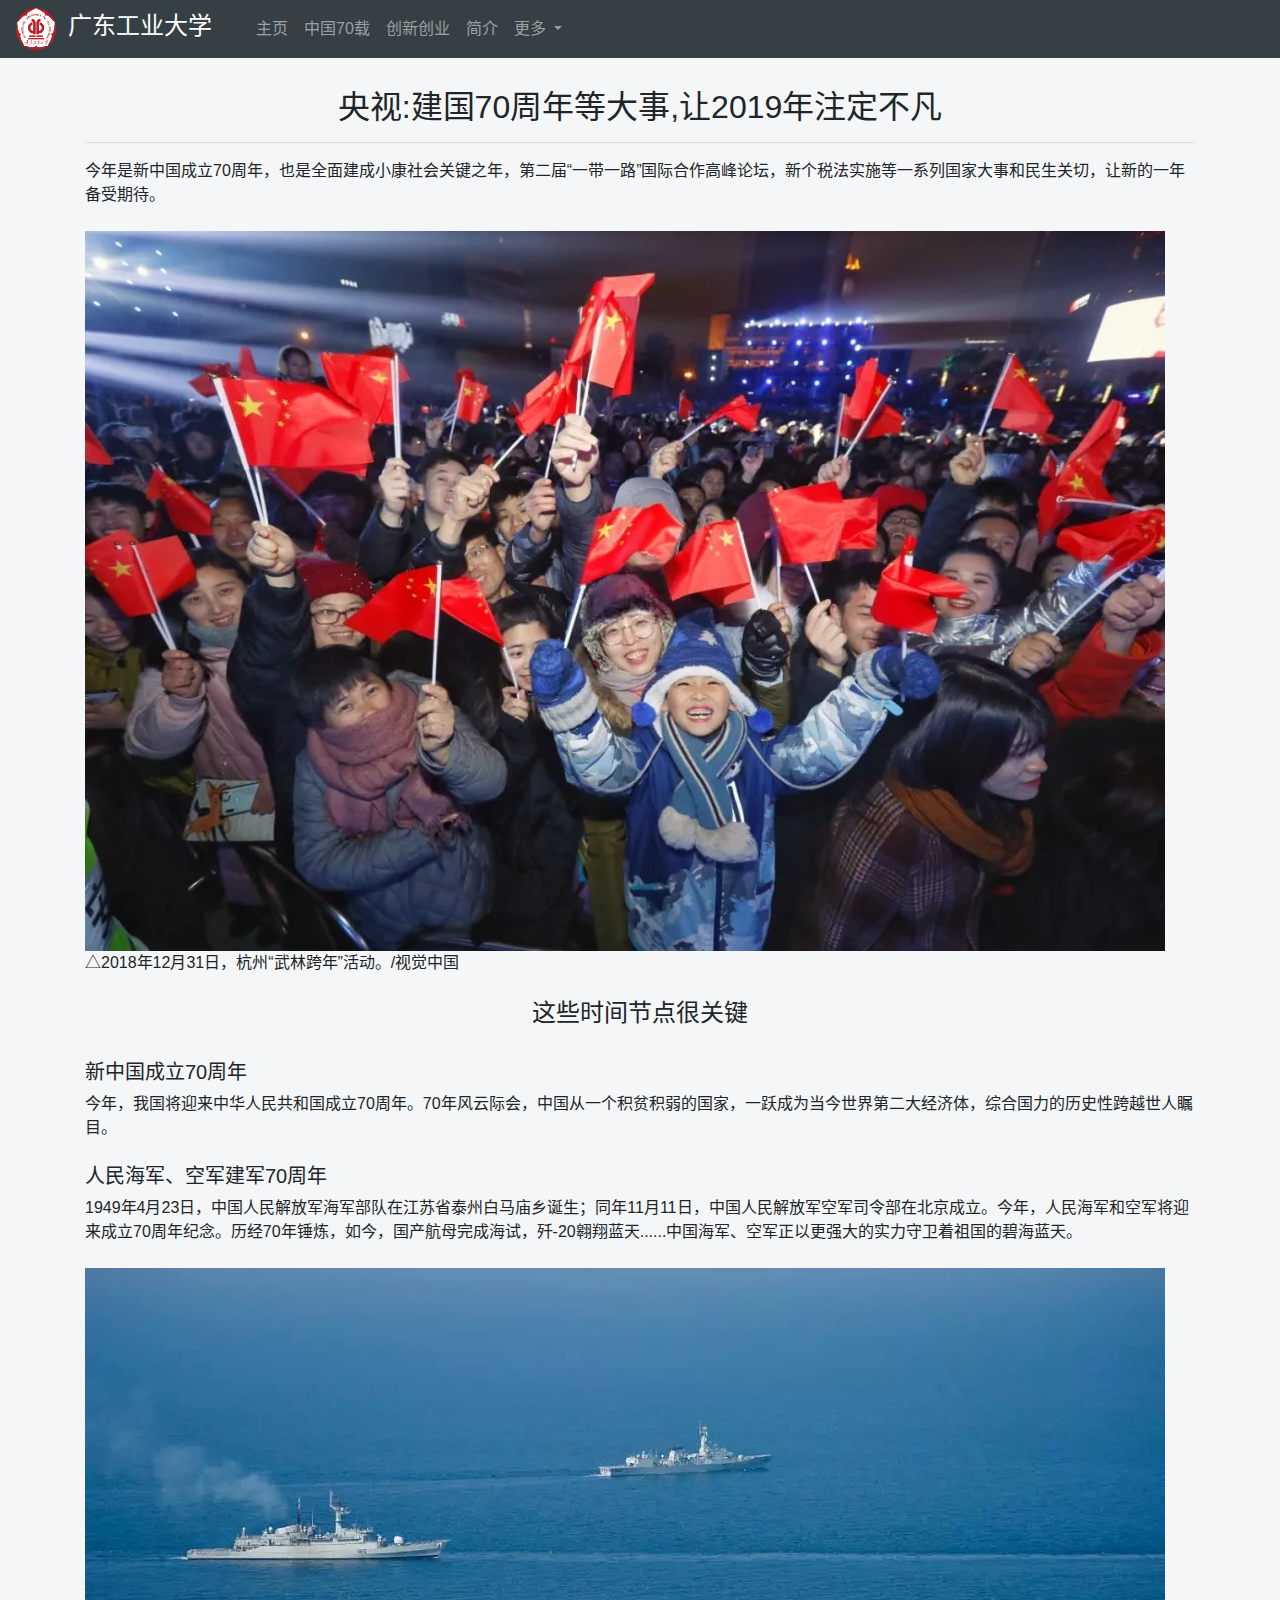
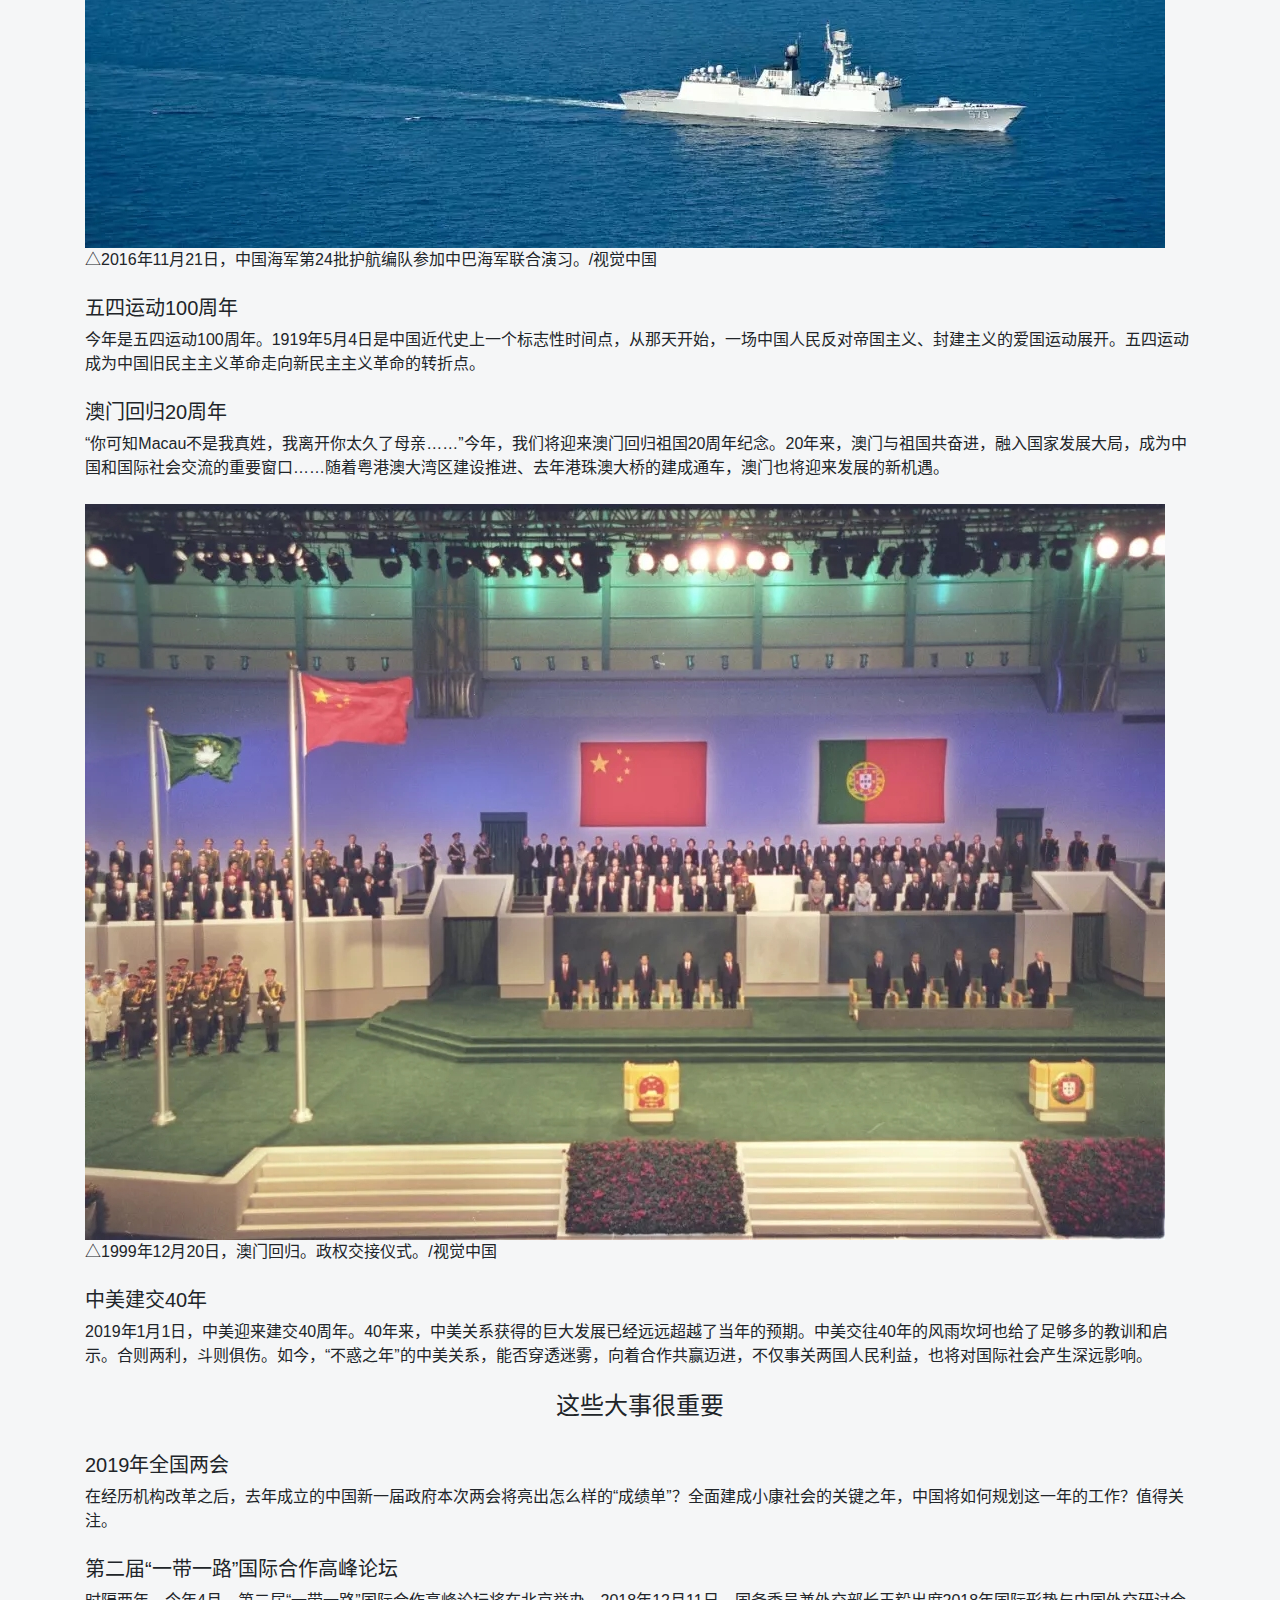
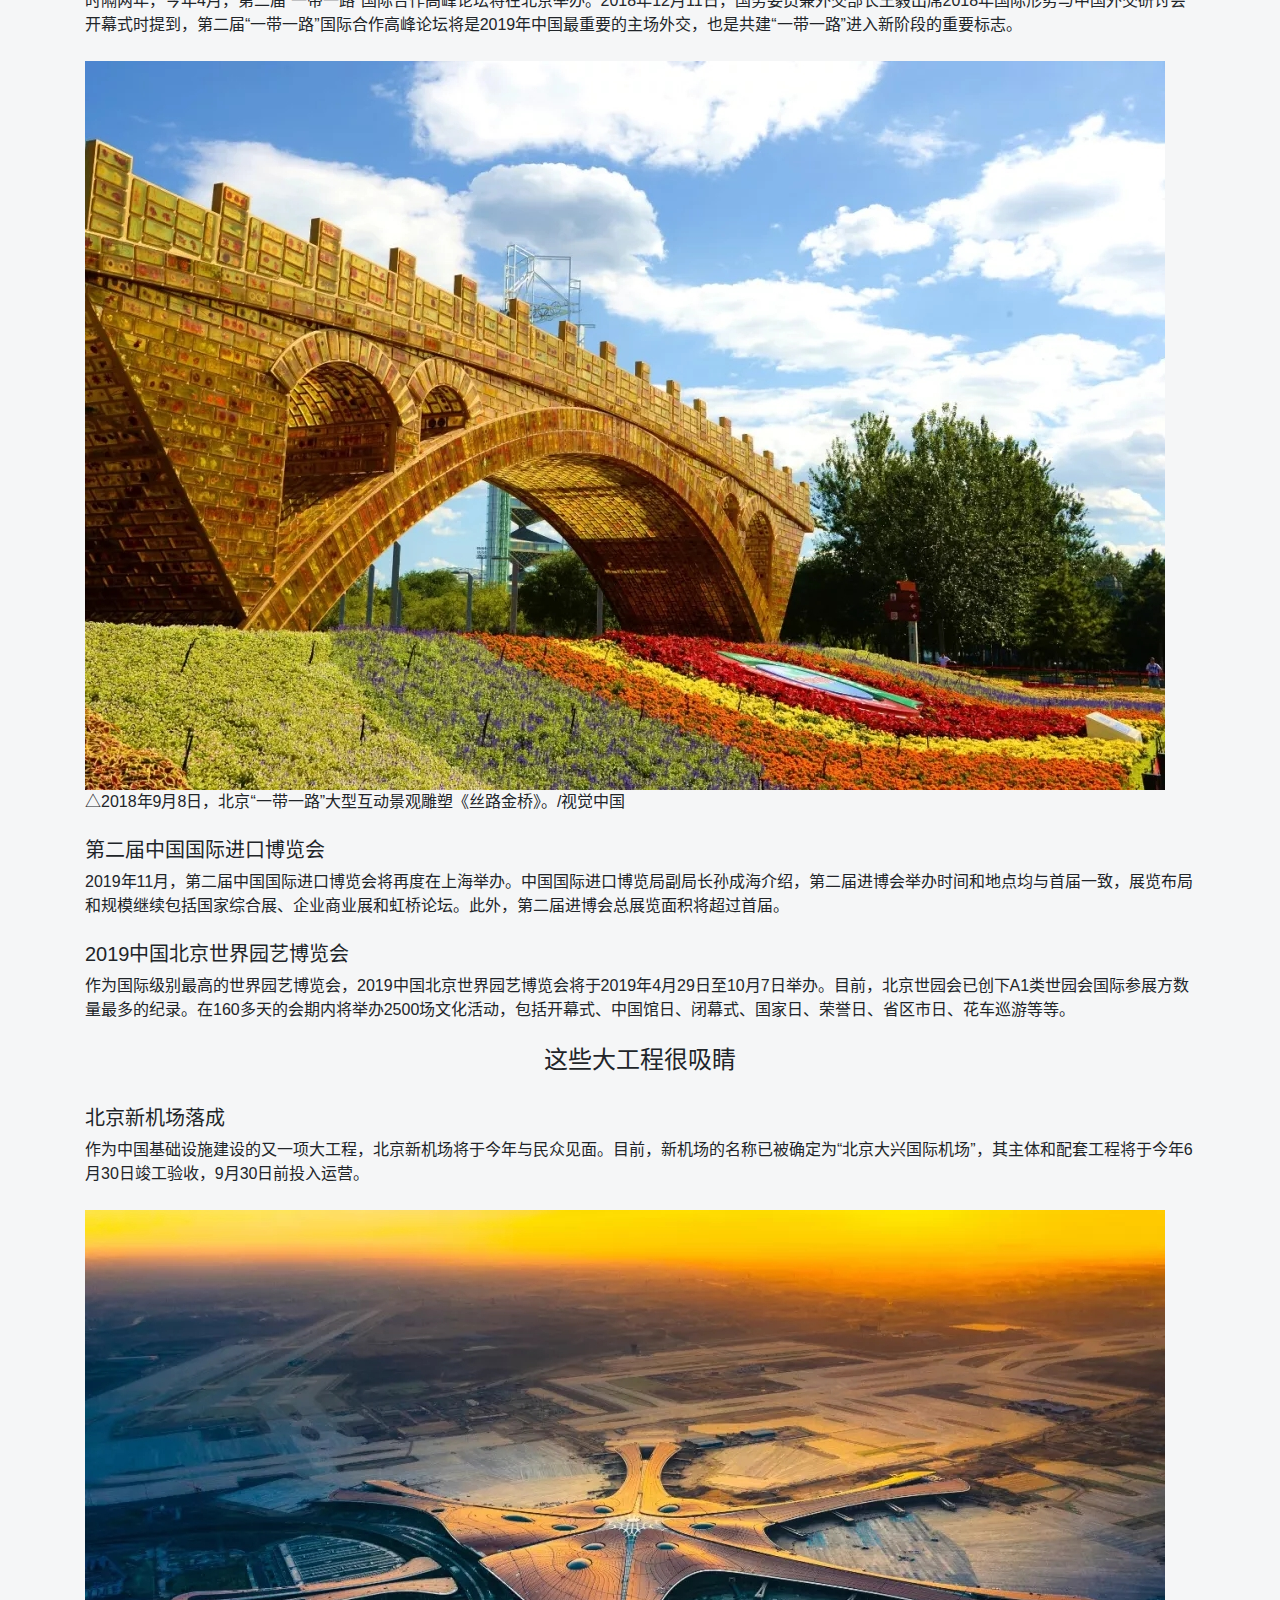
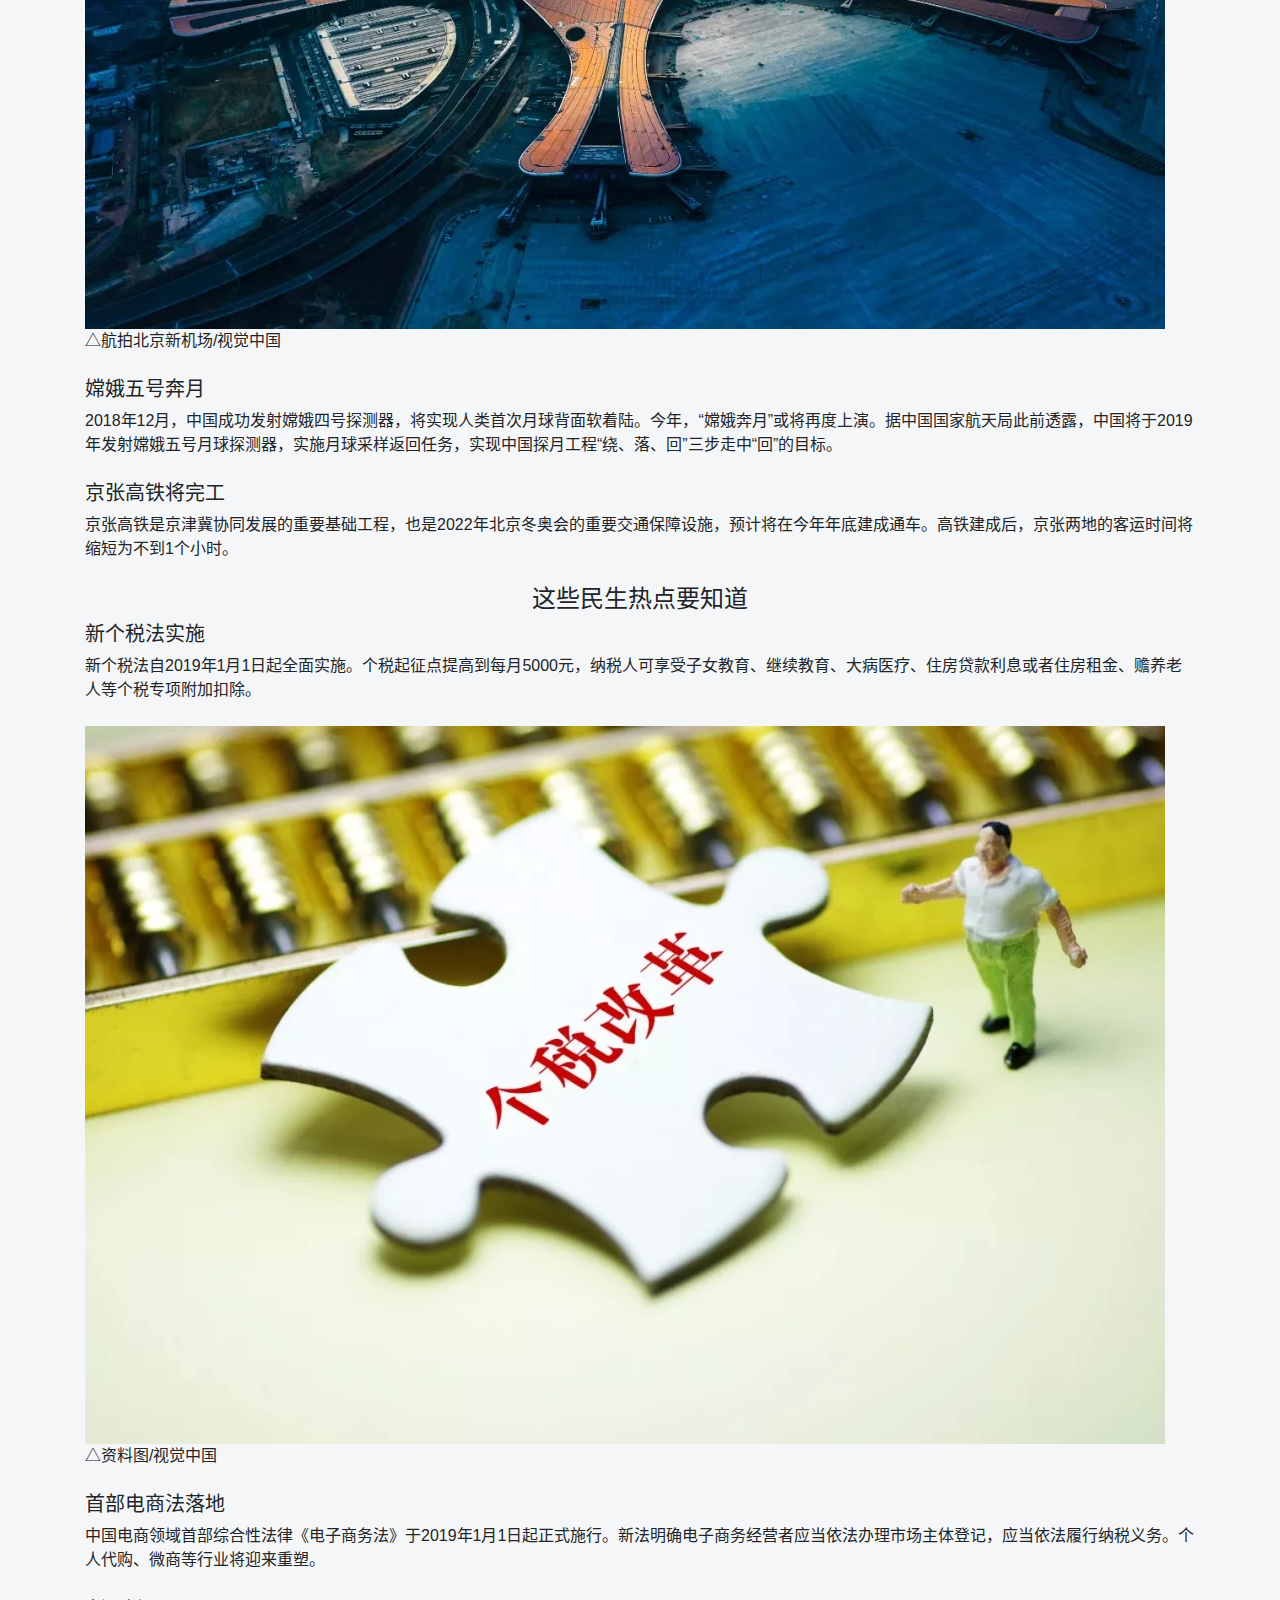
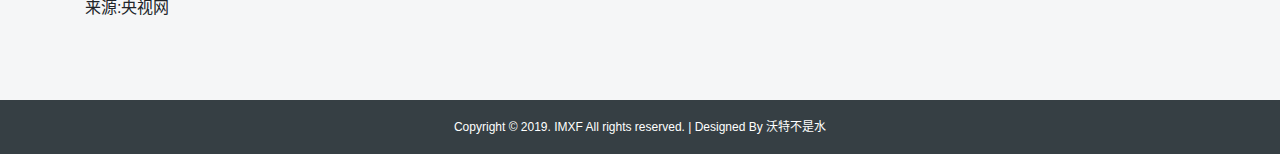
<file: articles/001.html>
<!DOCTYPE html>
<html lang="zh-CN">
<head>
    <meta charset="UTF-8">
    <meta http-equiv="X-UA-Compatible" content="IE=edge,Chrome=1">
    <meta http-equiv="X-UA-Compatible" content="IE=9" />
    <meta name="viewport" content="width=device-width, initial-scale=1">



    <!-- HTML5 Shim and Respond.js IE8 support of HTML5 elements and media queries -->
    <!--[if lt IE 9]>
    <script src="http://apps.bdimg.com/libs/html5shiv/3.7/html5shiv.min.js"></script>
    <script src="http://apps.bdimg.com/libs/respond.js/1.4.2/respond.min.js"></script>
    <![endif]-->
    <script src="../js/jquery-3.2.1.min.js"></script>
    <script src="../js/bootstrap.min.js"></script>
    <link href="../css/bootstrap.min.css" rel="stylesheet">
    <link href="../css/index.css" rel="stylesheet">
    <link href="../css/article.css" rel="stylesheet">

    <title>央视:建国70周年等大事,让2019年注定不凡</title>

</head>
<body>
    <!--导航栏-->
    <header>
        <nav class="navbar navbar-expand-lg navbar-dark bg-red">
            <a class="navbar-brand logo-name" href="http://www.gdut.edu.cn">
                <img src="../img/GDUT1.png" class="d-inline-block" alt="">
                <span class="gdut">广东工业大学
                    <!--Guangdong University of Technology-->
                </span>
            </a>
            <button class="navbar-toggler bt-mb" type="button" data-toggle="collapse" data-target="#navbarNavDropdown"
                    aria-controls="navbarNavDropdown" aria-expanded="false" aria-label="Toggle navigation">
                <span class="navbar-toggler-icon"></span>
            </button>
            <div class="collapse navbar-collapse" id="navbarNavDropdown">
                    <ul class="navbar-nav">
                        <li class="nav-item">
                            <a class="nav-link" href="../index.html">主页 <span class="sr-only">(current)</span></a>
                        </li>
                        <li class="nav-item">
                            <a class="nav-link" href="004.html">中国70载</a>
                        </li>
                        <li class="nav-item">
                            <a class="nav-link" href="005.html">创新创业</a>
                        </li>
                        <li class="nav-item">
                            <a class="nav-link" href="006.html">简介</a>
                        </li>
                        <li class="nav-item dropdown">
                            <a class="nav-link dropdown-toggle" href="#" id="navbarDropdownMenuLink" data-toggle="dropdown" aria-haspopup="true" aria-expanded="false">
                                更多
                            </a>
                            <div class="bg-red dropdown-menu" aria-labelledby="navbarDropdownMenuLink">
                                <a class="my-dropdown-item" href="http://www.gdut.edu.cn/">广东工业大学官网</a>
                                <a class="my-dropdown-item" href="http://cpc.people.com.cn/">中国共产党新闻网</a>
                                <a class="my-dropdown-item" href="#">...</a>
                            </div>
                        </li>
                    </ul>
            </div>
        </nav>
    </header>
    <!--内容-->
    <div class="container article-div">
        <div style="text-align: center">
            <h2 style="margin-top: 30px">央视:建国70周年等大事,让2019年注定不凡</h2>
            <hr style="margin: 1em 0em"/>
        </div>
        <div>
            <p>            今年是新中国成立70周年，也是全面建成小康社会关键之年，第二届“一带一路”国际合作高峰论坛，新个税法实施等一系列国家大事和民生关切，让新的一年备受期待。
            </p><br>
            <img src="../img/00101.jpg"/>
            <p>            △2018年12月31日，杭州“武林跨年”活动。/视觉中国</p><br>
            <h4 class="text-center">            这些时间节点很关键</h4><br>
            <h5>            新中国成立70周年</h5>
            <p>            今年，我国将迎来中华人民共和国成立70周年。70年风云际会，中国从一个积贫积弱的国家，一跃成为当今世界第二大经济体，综合国力的历史性跨越世人瞩目。</p><br>
            <h5>            人民海军、空军建军70周年</h5>
            <p>            1949年4月23日，中国人民解放军海军部队在江苏省泰州白马庙乡诞生；同年11月11日，中国人民解放军空军司令部在北京成立。今年，人民海军和空军将迎来成立70周年纪念。历经70年锤炼，如今，国产航母完成海试，歼-20翱翔蓝天......中国海军、空军正以更强大的实力守卫着祖国的碧海蓝天。</p><br>
            <img src="../img/00102.jpg"/>
            <p>            △2016年11月21日，中国海军第24批护航编队参加中巴海军联合演习。/视觉中国</p><br>
            <h5>            五四运动100周年</h5>
            <p>            今年是五四运动100周年。1919年5月4日是中国近代史上一个标志性时间点，从那天开始，一场中国人民反对帝国主义、封建主义的爱国运动展开。五四运动成为中国旧民主主义革命走向新民主主义革命的转折点。</p><br>
            <h5>            澳门回归20周年</h5>
            <p>            “你可知Macau不是我真姓，我离开你太久了母亲……”今年，我们将迎来澳门回归祖国20周年纪念。20年来，澳门与祖国共奋进，融入国家发展大局，成为中国和国际社会交流的重要窗口……随着粤港澳大湾区建设推进、去年港珠澳大桥的建成通车，澳门也将迎来发展的新机遇。</p><br>

            <img src="../img/00103.jpg"/>
            <p>            △1999年12月20日，澳门回归。政权交接仪式。/视觉中国</p><br>
            <h5>            中美建交40年</h5>
            <p>            2019年1月1日，中美迎来建交40周年。40年来，中美关系获得的巨大发展已经远远超越了当年的预期。中美交往40年的风雨坎坷也给了足够多的教训和启示。合则两利，斗则俱伤。如今，“不惑之年”的中美关系，能否穿透迷雾，向着合作共赢迈进，不仅事关两国人民利益，也将对国际社会产生深远影响。</p><br>
            <h4 class="text-center">            这些大事很重要</h4><br>
            <h5>            2019年全国两会</h5>
            <p>            在经历机构改革之后，去年成立的中国新一届政府本次两会将亮出怎么样的“成绩单”？全面建成小康社会的关键之年，中国将如何规划这一年的工作？值得关注。</p><br>
            <h5>            第二届“一带一路”国际合作高峰论坛</h5>
            <p>            时隔两年，今年4月，第二届“一带一路”国际合作高峰论坛将在北京举办。2018年12月11日，国务委员兼外交部长王毅出席2018年国际形势与中国外交研讨会开幕式时提到，第二届“一带一路”国际合作高峰论坛将是2019年中国最重要的主场外交，也是共建“一带一路”进入新阶段的重要标志。</p><br>

            <img src="../img/00104.jpg"/>
            <p>            △2018年9月8日，北京“一带一路”大型互动景观雕塑《丝路金桥》。/视觉中国</p><br>
            <h5>            第二届中国国际进口博览会</h5>
            <p>            2019年11月，第二届中国国际进口博览会将再度在上海举办。中国国际进口博览局副局长孙成海介绍，第二届进博会举办时间和地点均与首届一致，展览布局和规模继续包括国家综合展、企业商业展和虹桥论坛。此外，第二届进博会总展览面积将超过首届。</p><br>
            <h5>            2019中国北京世界园艺博览会</h5>
            <p>            作为国际级别最高的世界园艺博览会，2019中国北京世界园艺博览会将于2019年4月29日至10月7日举办。目前，北京世园会已创下A1类世园会国际参展方数量最多的纪录。在160多天的会期内将举办2500场文化活动，包括开幕式、中国馆日、闭幕式、国家日、荣誉日、省区市日、花车巡游等等。</p><br>
            <h4 class="text-center">            这些大工程很吸睛</h4><br>
            <h5>            北京新机场落成</h5>
            <p>            作为中国基础设施建设的又一项大工程，北京新机场将于今年与民众见面。目前，新机场的名称已被确定为“北京大兴国际机场”，其主体和配套工程将于今年6月30日竣工验收，9月30日前投入运营。</p><br>
            <img src="../img/00105.jpg"/>
            <p>            △航拍北京新机场/视觉中国</p><br>
            <h5>            嫦娥五号奔月</h5>
            <p>            2018年12月，中国成功发射嫦娥四号探测器，将实现人类首次月球背面软着陆。今年，“嫦娥奔月”或将再度上演。据中国国家航天局此前透露，中国将于2019年发射嫦娥五号月球探测器，实施月球采样返回任务，实现中国探月工程“绕、落、回”三步走中“回”的目标。</p><br>
            <h5>            京张高铁将完工</h5>
            <p>            京张高铁是京津冀协同发展的重要基础工程，也是2022年北京冬奥会的重要交通保障设施，预计将在今年年底建成通车。高铁建成后，京张两地的客运时间将缩短为不到1个小时。</p><br>
            <h4 class="text-center">            这些民生热点要知道</h4>
            <h5>            新个税法实施</h5>
            <p>            新个税法自2019年1月1日起全面实施。个税起征点提高到每月5000元，纳税人可享受子女教育、继续教育、大病医疗、住房贷款利息或者住房租金、赡养老人等个税专项附加扣除。</p><br>
            <img src="../img/00106.jpg"/>
            <p>            △资料图/视觉中国</p><br>
            <h5>            首部电商法落地</h5>
            <p>            中国电商领域首部综合性法律《电子商务法》于2019年1月1日起正式施行。新法明确电子商务经营者应当依法办理市场主体登记，应当依法履行纳税义务。个人代购、微商等行业将迎来重塑。</p><br>
            <p>来源:央视网</p>
        </div>
    </div>
    <!--页脚-->
    <footer>
        <div class="foot-div bg-red">
            <p>Copyright &copy; 2019. IMXF All rights reserved. | Designed By 沃特不是水</p>
        </div>
    </footer>

</body>
</html>
</file>
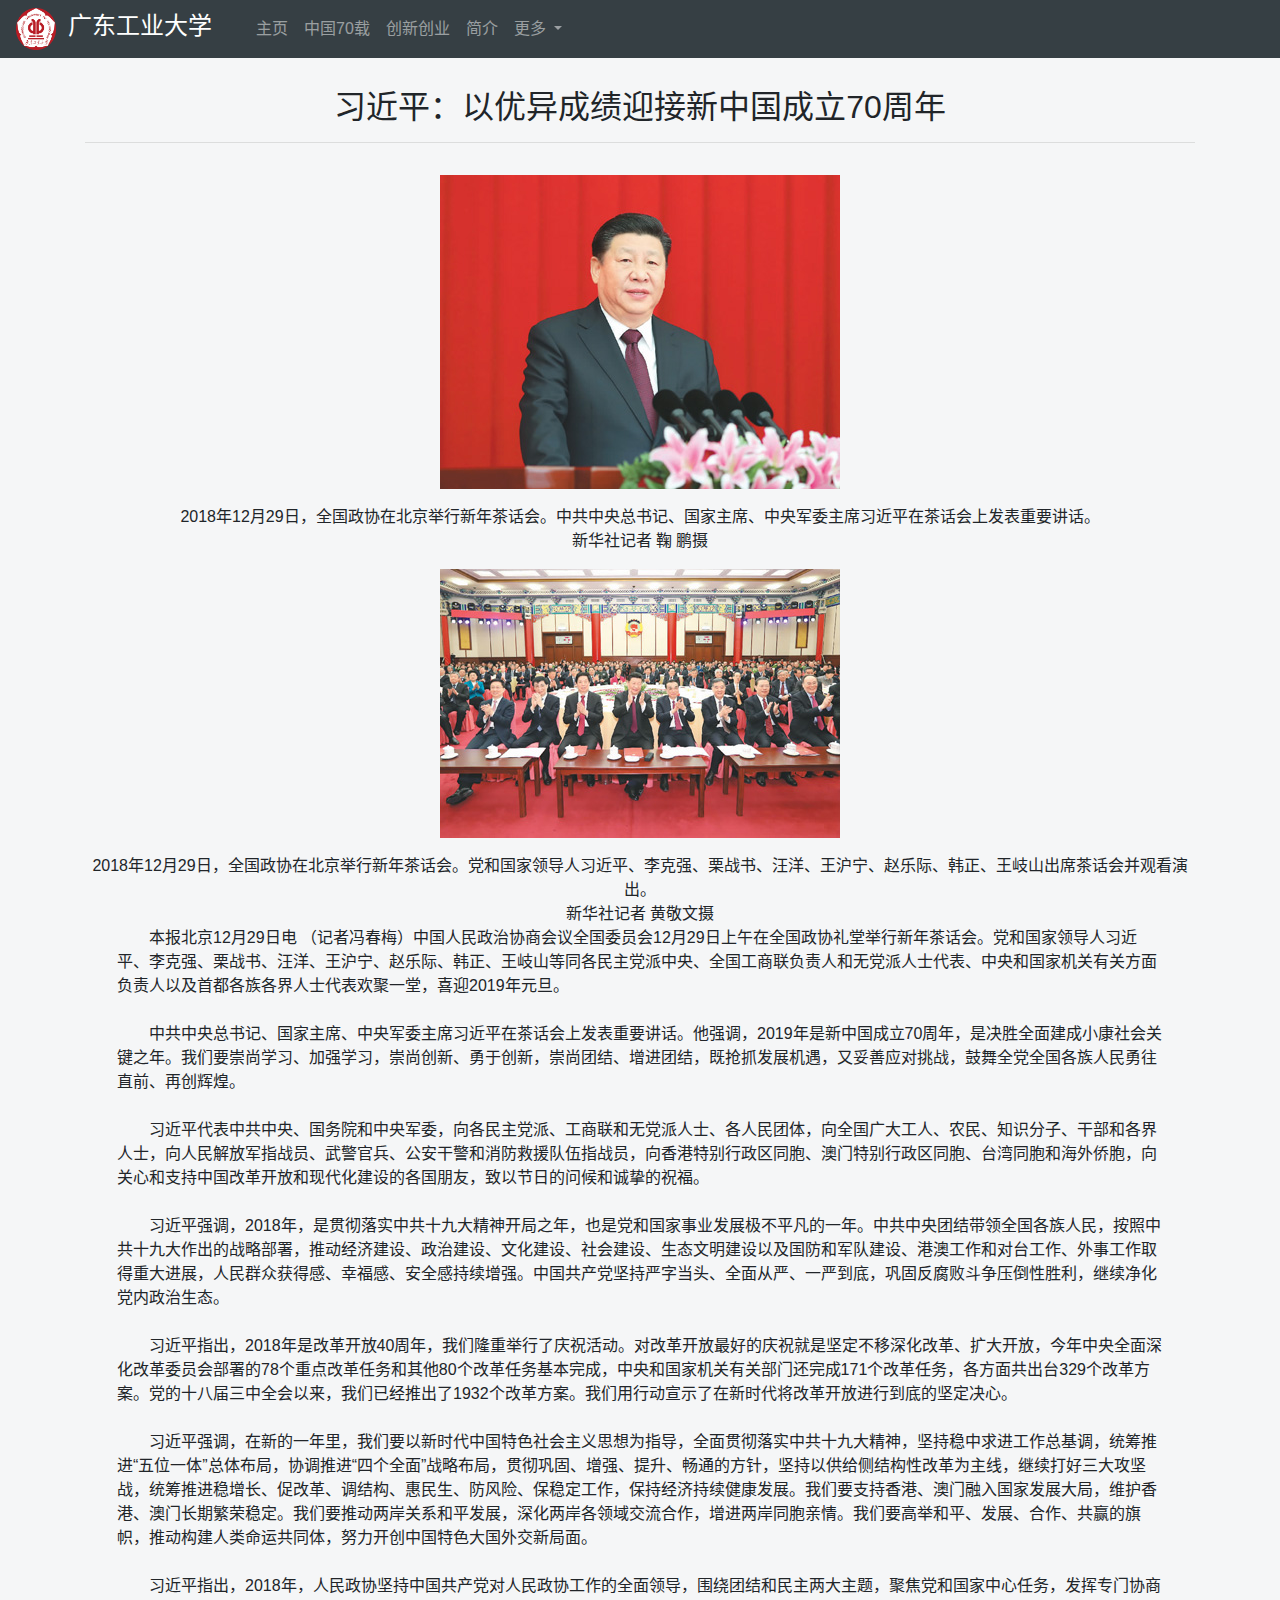
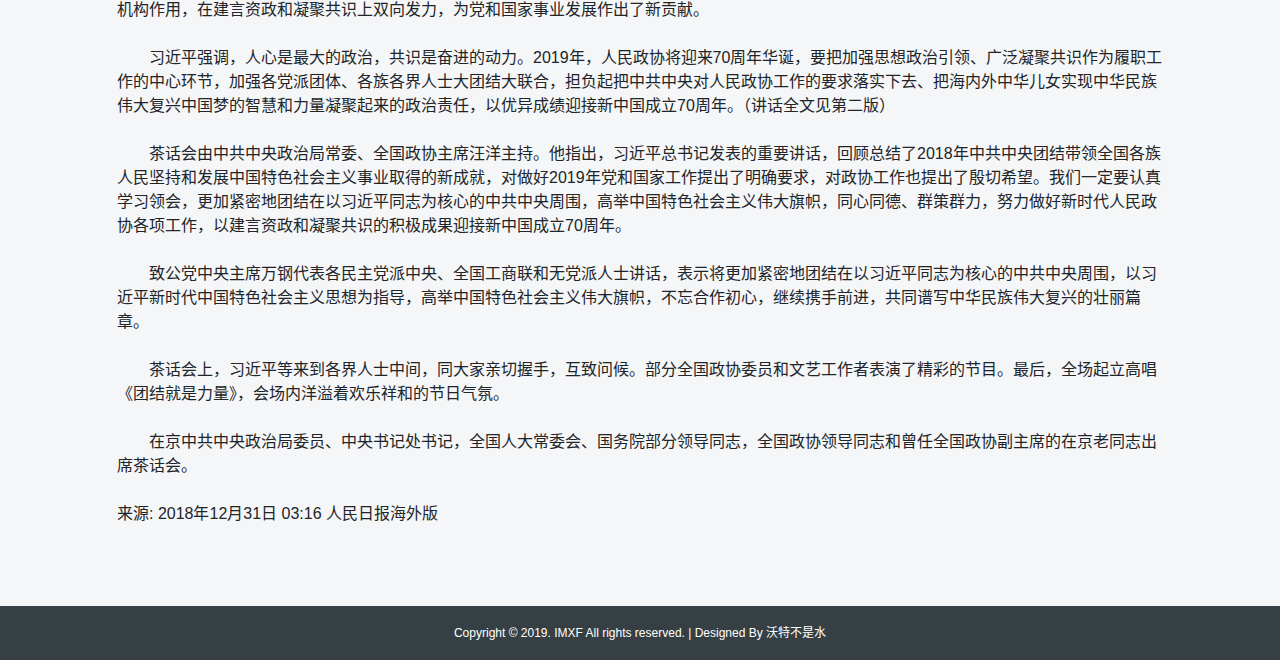
<file: articles/002.html>
<!DOCTYPE html>
<html lang="zh-CN">
<head>
    <meta charset="UTF-8">
    <meta http-equiv="X-UA-Compatible" content="IE=edge,Chrome=1">
    <meta http-equiv="X-UA-Compatible" content="IE=9" />
    <meta name="viewport" content="width=device-width, initial-scale=1">



    <!-- HTML5 Shim and Respond.js IE8 support of HTML5 elements and media queries -->
    <!--[if lt IE 9]>
    <script src="http://apps.bdimg.com/libs/html5shiv/3.7/html5shiv.min.js"></script>
    <script src="http://apps.bdimg.com/libs/respond.js/1.4.2/respond.min.js"></script>
    <![endif]-->
    <script src="../js/jquery-3.2.1.min.js"></script>
    <script src="../js/bootstrap.min.js"></script>
    <link href="../css/bootstrap.min.css" rel="stylesheet">
    <link href="../css/index.css" rel="stylesheet">
    <link href="../css/article.css" rel="stylesheet">
    <style>
        img {
            margin: 1em 0;
        }
    </style>
    <title>习近平：以优异成绩迎接新中国成立70周年</title>

</head>
<body>
    <!--导航栏-->
    <header>
        <nav class="navbar navbar-expand-lg navbar-dark bg-red">
            <a class="navbar-brand logo-name" href="http://www.gdut.edu.cn">
                <img src="../img/GDUT1.png" class="d-inline-block" alt="">
                <span class="gdut">广东工业大学
                    <!--Guangdong University of Technology-->
                </span>
            </a>
            <button class="navbar-toggler bt-mb" type="button" data-toggle="collapse" data-target="#navbarNavDropdown"
                    aria-controls="navbarNavDropdown" aria-expanded="false" aria-label="Toggle navigation">
                <span class="navbar-toggler-icon"></span>
            </button>
            <div class="collapse navbar-collapse" id="navbarNavDropdown">
                <ul class="navbar-nav">
                    <li class="nav-item">
                        <a class="nav-link" href="../index.html">主页 <span class="sr-only">(current)</span></a>
                    </li>
                    <li class="nav-item">
                        <a class="nav-link" href="004.html">中国70载</a>
                    </li>
                    <li class="nav-item">
                        <a class="nav-link" href="005.html">创新创业</a>
                    </li>
                    <li class="nav-item">
                        <a class="nav-link" href="006.html">简介</a>
                    </li>
                    <li class="nav-item dropdown">
                        <a class="nav-link dropdown-toggle" href="#" id="navbarDropdownMenuLink" data-toggle="dropdown" aria-haspopup="true" aria-expanded="false">
                            更多
                        </a>
                        <div class="bg-red dropdown-menu" aria-labelledby="navbarDropdownMenuLink">
                            <a class="my-dropdown-item" href="http://www.gdut.edu.cn/">广东工业大学官网</a>
                            <a class="my-dropdown-item" href="http://cpc.people.com.cn/">中国共产党新闻网</a>
                            <a class="my-dropdown-item" href="#">...</a>
                        </div>
                    </li>
                </ul>
            </div>
        </nav>
    </header>
    <!--内容-->
    <div class="container article-div">
        <div style="text-align: center">
            <h2 style="margin-top: 30px">习近平：以优异成绩迎接新中国成立70周年</h2>
            <hr style="margin: 1em 0em"/>
            <img src="../img/7002.jpg" >
            <p>2018年12月29日，全国政协在北京举行新年茶话会。中共中央总书记、国家主席、中央军委主席习近平在茶话会上发表重要讲话。<br>
                新华社记者 鞠 鹏摄</p>
            <img src="../img/7003.jpg">
            <p>2018年12月29日，全国政协在北京举行新年茶话会。党和国家领导人习近平、李克强、栗战书、汪洋、王沪宁、赵乐际、韩正、王岐山出席茶话会并观看演出。<br>
                新华社记者 黄敬文摄</p>
        </div>
        <div style="padding: 0em 2em">
            <p>　　本报北京12月29日电&nbsp;（记者冯春梅）中国人民政治协商会议全国委员会12月29日上午在全国政协礼堂举行新年茶话会。党和国家领导人习近平、李克强、栗战书、汪洋、王沪宁、赵乐际、韩正、王岐山等同各民主党派中央、全国工商联负责人和无党派人士代表、中央和国家机关有关方面负责人以及首都各族各界人士代表欢聚一堂，喜迎2019年元旦。</p>
            <p><br>　　中共中央总书记、国家主席、中央军委主席习近平在茶话会上发表重要讲话。他强调，2019年是新中国成立70周年，是决胜全面建成小康社会关键之年。我们要崇尚学习、加强学习，崇尚创新、勇于创新，崇尚团结、增进团结，既抢抓发展机遇，又妥善应对挑战，鼓舞全党全国各族人民勇往直前、再创辉煌。</p>
            <p><br>　　习近平代表中共中央、国务院和中央军委，向各民主党派、工商联和无党派人士、各人民团体，向全国广大工人、农民、知识分子、干部和各界人士，向人民解放军指战员、武警官兵、公安干警和消防救援队伍指战员，向香港特别行政区同胞、澳门特别行政区同胞、台湾同胞和海外侨胞，向关心和支持中国改革开放和现代化建设的各国朋友，致以节日的问候和诚挚的祝福。</p>
            <p><br>　　习近平强调，2018年，是贯彻落实中共十九大精神开局之年，也是党和国家事业发展极不平凡的一年。中共中央团结带领全国各族人民，按照中共十九大作出的战略部署，推动经济建设、政治建设、文化建设、社会建设、生态文明建设以及国防和军队建设、港澳工作和对台工作、外事工作取得重大进展，人民群众获得感、幸福感、安全感持续增强。中国共产党坚持严字当头、全面从严、一严到底，巩固反腐败斗争压倒性胜利，继续净化党内政治生态。</p>
            <p><br>　　习近平指出，2018年是改革开放40周年，我们隆重举行了庆祝活动。对改革开放最好的庆祝就是坚定不移深化改革、扩大开放，今年中央全面深化改革委员会部署的78个重点改革任务和其他80个改革任务基本完成，中央和国家机关有关部门还完成171个改革任务，各方面共出台329个改革方案。党的十八届三中全会以来，我们已经推出了1932个改革方案。我们用行动宣示了在新时代将改革开放进行到底的坚定决心。</p>
            <p><br>　　习近平强调，在新的一年里，我们要以新时代中国特色社会主义思想为指导，全面贯彻落实中共十九大精神，坚持稳中求进工作总基调，统筹推进“五位一体”总体布局，协调推进“四个全面”战略布局，贯彻巩固、增强、提升、畅通的方针，坚持以供给侧结构性改革为主线，继续打好三大攻坚战，统筹推进稳增长、促改革、调结构、惠民生、防风险、保稳定工作，保持经济持续健康发展。我们要支持香港、澳门融入国家发展大局，维护香港、澳门长期繁荣稳定。我们要推动两岸关系和平发展，深化两岸各领域交流合作，增进两岸同胞亲情。我们要高举和平、发展、合作、共赢的旗帜，推动构建人类命运共同体，努力开创中国特色大国外交新局面。</p>
            <p><br>　　习近平指出，2018年，人民政协坚持中国共产党对人民政协工作的全面领导，围绕团结和民主两大主题，聚焦党和国家中心任务，发挥专门协商机构作用，在建言资政和凝聚共识上双向发力，为党和国家事业发展作出了新贡献。</p>
            <p><br>　　习近平强调，人心是最大的政治，共识是奋进的动力。2019年，人民政协将迎来70周年华诞，要把加强思想政治引领、广泛凝聚共识作为履职工作的中心环节，加强各党派团体、各族各界人士大团结大联合，担负起把中共中央对人民政协工作的要求落实下去、把海内外中华儿女实现中华民族伟大复兴中国梦的智慧和力量凝聚起来的政治责任，以优异成绩迎接新中国成立70周年。（讲话全文见第二版）</p>
            <p><br>　　茶话会由中共中央政治局常委、全国政协主席汪洋主持。他指出，习近平总书记发表的重要讲话，回顾总结了2018年中共中央团结带领全国各族人民坚持和发展中国特色社会主义事业取得的新成就，对做好2019年党和国家工作提出了明确要求，对政协工作也提出了殷切希望。我们一定要认真学习领会，更加紧密地团结在以习近平同志为核心的中共中央周围，高举中国特色社会主义伟大旗帜，同心同德、群策群力，努力做好新时代人民政协各项工作，以建言资政和凝聚共识的积极成果迎接新中国成立70周年。</p>
            <p><br>　　致公党中央主席万钢代表各民主党派中央、全国工商联和无党派人士讲话，表示将更加紧密地团结在以习近平同志为核心的中共中央周围，以习近平新时代中国特色社会主义思想为指导，高举中国特色社会主义伟大旗帜，不忘合作初心，继续携手前进，共同谱写中华民族伟大复兴的壮丽篇章。</p>
            <p><br>　　茶话会上，习近平等来到各界人士中间，同大家亲切握手，互致问候。部分全国政协委员和文艺工作者表演了精彩的节目。最后，全场起立高唱《团结就是力量》，会场内洋溢着欢乐祥和的节日气氛。</p>
            <p><br>　　在京中共中央政治局委员、中央书记处书记，全国人大常委会、国务院部分领导同志，全国政协领导同志和曾任全国政协副主席的在京老同志出席茶话会。</p>
            <p><br>    来源: 2018年12月31日 03:16 人民日报海外版</p>
        </div>
    </div>
    <!--页脚-->
    <footer>
        <div class="foot-div bg-red">
            <p>Copyright &copy; 2019. IMXF All rights reserved. | Designed By 沃特不是水</p>
        </div>
    </footer>

</body>
</html>
</file>
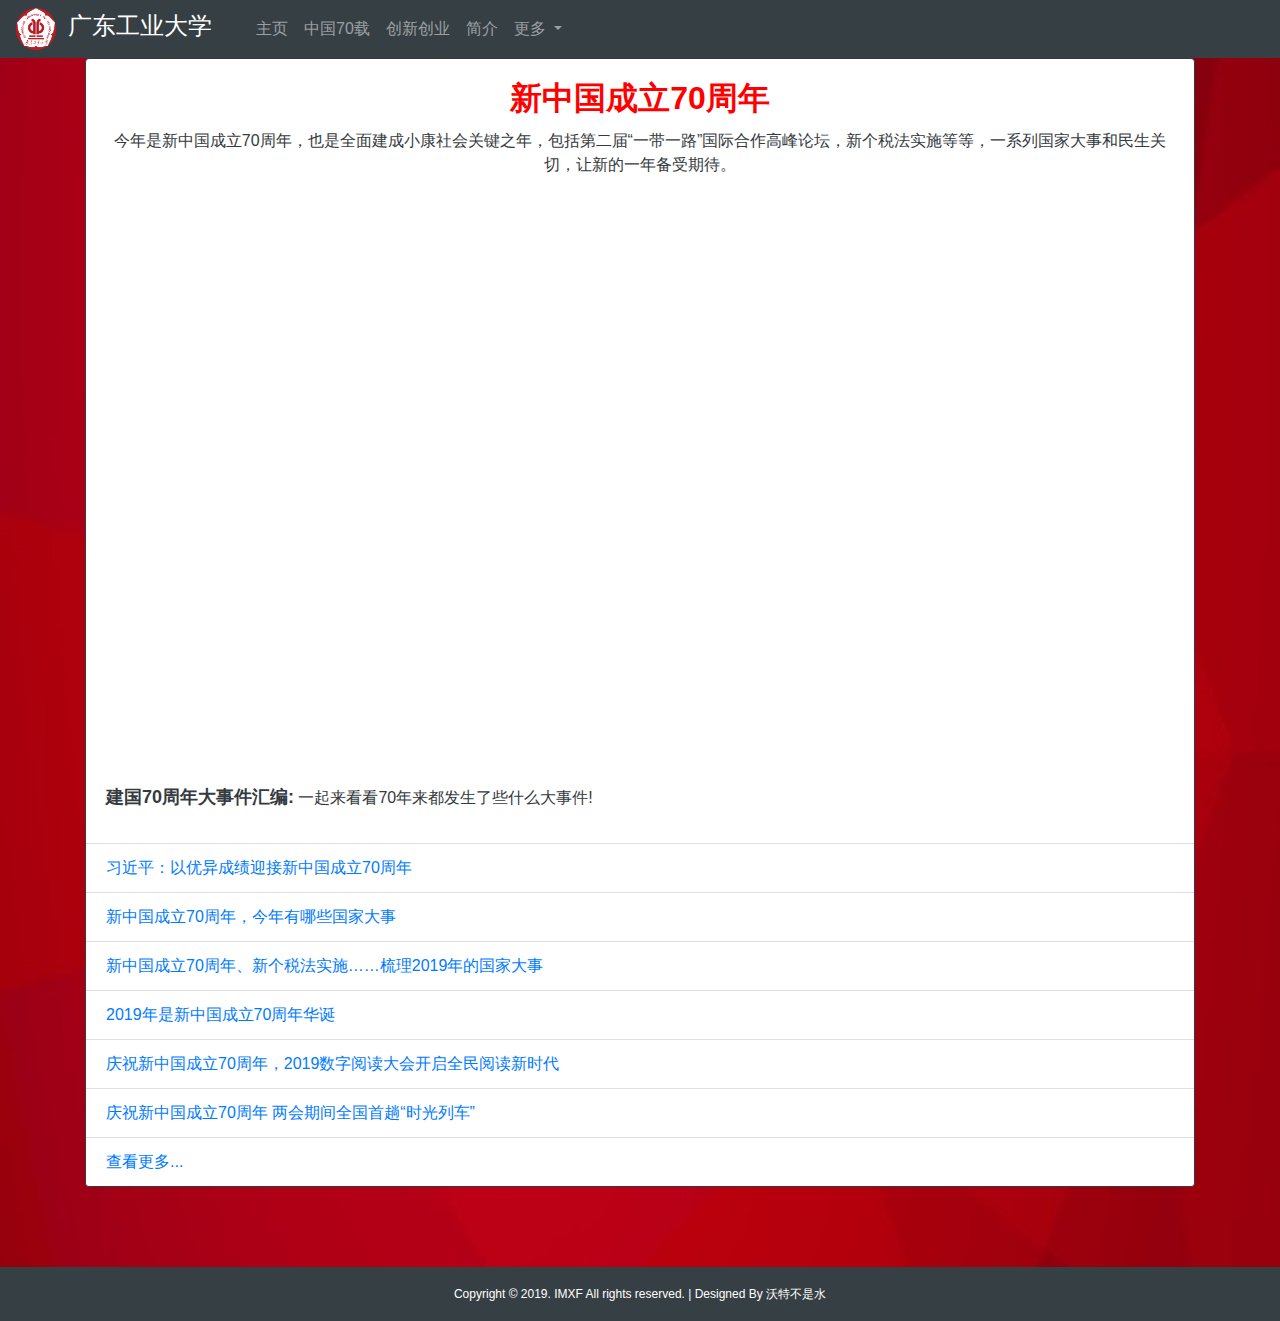
<file: articles/004.html>
<!DOCTYPE html>
<html lang="en">
<head>
    <meta charset="UTF-8">
    <meta http-equiv="X-UA-Compatible" content="IE=edge,Chrome=1">
    <meta http-equiv="X-UA-Compatible" content="IE=9" />
    <meta name="viewport" content="width=device-width, initial-scale=1">



    <!-- HTML5 Shim and Respond.js IE8 support of HTML5 elements and media queries -->
    <!--[if lt IE 9]>
    <script src="http://apps.bdimg.com/libs/html5shiv/3.7/html5shiv.min.js"></script>
    <script src="http://apps.bdimg.com/libs/respond.js/1.4.2/respond.min.js"></script>
    <![endif]-->
    <script src="../js/jquery-3.2.1.min.js"></script>
    <script src="../js/bootstrap.min.js"></script>
    <link href="../css/bootstrap.min.css" rel="stylesheet">
    <link href="../css/index.css" rel="stylesheet">
    <link href="../css/article.css" rel="stylesheet">
    <style>
        nav {
            background-color: red;
        }
        body {
            background: url("../img/backg-red.jpg") no-repeat center;
            background-size: cover;
        }
    </style>
    <title>恰中国七十风华正茂</title>

</head>
<body>
    <!--导航栏-->
    <header>
        <nav class="navbar navbar-expand-lg navbar-dark bg-red">
            <a class="navbar-brand logo-name" href="http://www.gdut.edu.cn">
                <img src="../img/GDUT1.png" class="d-inline-block" alt="">
                <span class="gdut">广东工业大学
                    <!--Guangdong University of Technology-->
                </span>
            </a>
            <button class="navbar-toggler bt-mb" type="button" data-toggle="collapse" data-target="#navbarNavDropdown"
                    aria-controls="navbarNavDropdown" aria-expanded="false" aria-label="Toggle navigation">
                <span class="navbar-toggler-icon"></span>
            </button>
            <div class="collapse navbar-collapse" id="navbarNavDropdown">
                <ul class="navbar-nav">
                    <li class="nav-item">
                        <a class="nav-link" href="../index.html">主页 <span class="sr-only">(current)</span></a>
                    </li>
                    <li class="nav-item">
                        <a class="nav-link" href="004.html">中国70载</a>
                    </li>
                    <li class="nav-item">
                        <a class="nav-link" href="005.html">创新创业</a>
                    </li>
                    <li class="nav-item">
                        <a class="nav-link" href="006.html">简介</a>
                    </li>
                    <li class="nav-item dropdown">
                        <a class="nav-link dropdown-toggle" href="#" id="navbarDropdownMenuLink" data-toggle="dropdown" aria-haspopup="true" aria-expanded="false">
                            更多
                        </a>
                        <div class="bg-red dropdown-menu" aria-labelledby="navbarDropdownMenuLink">
                            <a class="my-dropdown-item" href="http://www.gdut.edu.cn/">广东工业大学官网</a>
                            <a class="my-dropdown-item" href="http://cpc.people.com.cn/">中国共产党新闻网</a>
                            <a class="my-dropdown-item" href="#">...</a>
                        </div>
                    </li>
                </ul>
            </div>
        </nav>
    </header>
    <!--内容-->
    <div class="container article-div">
        <div class="card border-dark mb-3" style="width: 100%;" id="333">
            <div class="card-body text-dark text-center">
                <h2 class="card-title "><span style="color: red; font-weight: bolder">新中国成立70周年</span></h2>
                <p class="card-text">今年是新中国成立70周年，也是全面建成小康社会关键之年，包括第二届“一带一路”国际合作高峰论坛，新个税法实施等等，一系列国家大事和民生关切，让新的一年备受期待。</p>
            </div>
            <div style="text-align: center">
                <iframe src="//player.bilibili.com/player.html?aid=47073042&cid=82443889&page=1"
                        scrolling="no" border="0" frameborder="no" framespacing="0" allowfullscreen="true" class="video-70">
                </iframe>
            </div>
            <div class="card-body text-dark">
                <p class="card-title"><span class="font-weight-bold" style="font-size: 18px">建国70周年大事件汇编:</span>   一起来看看70年来都发生了些什么大事件!</p>
            </div>
            <ul class="list-group list-group-flush">
                <li class="list-group-item"><a href="002.html">习近平：以优异成绩迎接新中国成立70周年</a></li>
                <li class="list-group-item"><a href="https://baijiahao.baidu.com/s?id=1621407643954682552&wfr=spider&for=pc">新中国成立70周年，今年有哪些国家大事</a></li>
                <li class="list-group-item"><a href="https://baijiahao.baidu.com/s?id=1621423325644958318&wfr=spider&for=pc">新中国成立70周年、新个税法实施……梳理2019年的国家大事</a></li>
                <li class="list-group-item"><a href="http://www.chinairn.com/news/20190318/112807544.shtml">2019年是新中国成立70周年华诞</a></li>
                <li class="list-group-item"><a href="https://weibo.com/ttarticle/p/show?id=2309351000474359924082679999">庆祝新中国成立70周年，2019数字阅读大会开启全民阅读新时代</a></li>
                <li class="list-group-item"><a href="https://weibo.com/ttarticle/p/show?id=2309404349771891524889">庆祝新中国成立70周年 两会期间全国首趟“时光列车”</a></li>
                <li class="list-group-item"><a href="https://www.baidu.com/s?rtt=1&bsst=1&cl=2&tn=news&word=%E5%BB%BA%E5%9B%BD70%E5%91%A8%E5%B9%B4">查看更多...</a></li>
            </ul>
        </div>

    </div>

    <!--页脚-->
    <footer>
        <div class="foot-div bg-red">
            <p>Copyright &copy; 2019. IMXF All rights reserved. | Designed By 沃特不是水</p>
        </div>
    </footer>

</body>
</html>
</file>
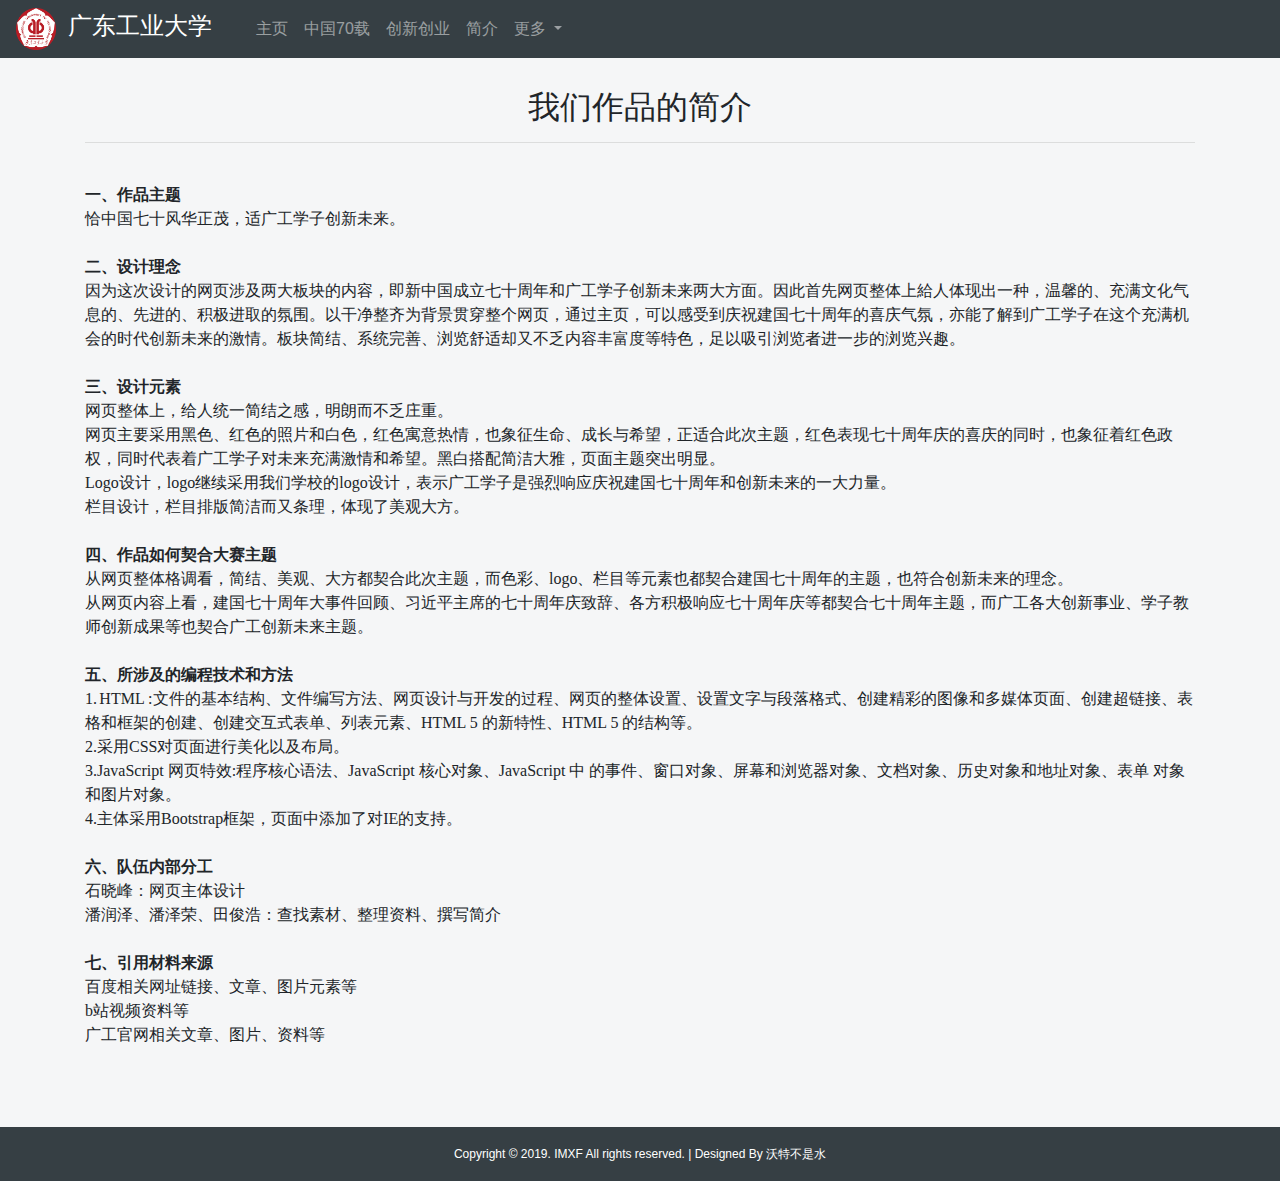
<file: articles/006.html>
<!DOCTYPE html>
<html lang="en">
<head>
    <meta charset="UTF-8">
    <meta http-equiv="X-UA-Compatible" content="IE=edge,Chrome=1">
    <meta http-equiv="X-UA-Compatible" content="IE=9" />
    <meta name="viewport" content="width=device-width, initial-scale=1">



    <!-- HTML5 Shim and Respond.js IE8 support of HTML5 elements and media queries -->
    <!--[if lt IE 9]>
    <script src="http://apps.bdimg.com/libs/html5shiv/3.7/html5shiv.min.js"></script>
    <script src="http://apps.bdimg.com/libs/respond.js/1.4.2/respond.min.js"></script>
    <![endif]-->
    <script src="../js/jquery-3.2.1.min.js"></script>
    <script src="../js/bootstrap.min.js"></script>
    <link href="../css/bootstrap.min.css" rel="stylesheet">
    <link href="../css/index.css" rel="stylesheet">
    <link href="../css/article.css" rel="stylesheet">

    <title>关于我们的作品</title>

</head>
<body>
    <!--导航栏-->
    <header>
        <nav class="navbar navbar-expand-lg navbar-dark bg-red">
            <a class="navbar-brand logo-name" href="http://www.gdut.edu.cn">
                <img src="../img/GDUT1.png" class="d-inline-block" alt="">
                <span class="gdut">广东工业大学
                    <!--Guangdong University of Technology-->
                </span>
            </a>
            <button class="navbar-toggler bt-mb" type="button" data-toggle="collapse" data-target="#navbarNavDropdown"
                    aria-controls="navbarNavDropdown" aria-expanded="false" aria-label="Toggle navigation">
                <span class="navbar-toggler-icon"></span>
            </button>
            <div class="collapse navbar-collapse" id="navbarNavDropdown">
                <ul class="navbar-nav">
                    <li class="nav-item">
                        <a class="nav-link" href="../index.html">主页 <span class="sr-only">(current)</span></a>
                    </li>
                    <li class="nav-item">
                        <a class="nav-link" href="004.html">中国70载</a>
                    </li>
                    <li class="nav-item">
                        <a class="nav-link" href="005.html">创新创业</a>
                    </li>
                    <li class="nav-item">
                        <a class="nav-link" href="006.html">简介</a>
                    </li>
                    <li class="nav-item dropdown">
                        <a class="nav-link dropdown-toggle" href="#" id="navbarDropdownMenuLink" data-toggle="dropdown" aria-haspopup="true" aria-expanded="false">
                            更多
                        </a>
                        <div class="bg-red dropdown-menu" aria-labelledby="navbarDropdownMenuLink">
                            <a class="my-dropdown-item" href="http://www.gdut.edu.cn/">广东工业大学官网</a>
                            <a class="my-dropdown-item" href="http://cpc.people.com.cn/">中国共产党新闻网</a>
                            <a class="my-dropdown-item" href="#">...</a>
                        </div>
                    </li>
                </ul>
            </div>
        </nav>
    </header>
    <!--内容-->
    <div class="container article-div">
        <div class="WordSection1" style="layout-grid:15.6pt">
            <div style="text-align: center">
                <h2 style="margin-top: 30px">我们作品的简介</h2>
                <hr style="margin: 1em 0em"/>
            </div>
            <h1 style="text-indent:110.45pt;mso-char-indent-count:5.0"><span style="font-family:宋体;mso-ascii-font-family:Calibri;mso-hansi-font-family:Calibri"></span></h1>

            <p class="MsoNormal"><br><b><span style="font-size:12.0pt;font-family:宋体;mso-bidi-font-family:
                宋体">一、作品主题</span></b><span lang="zh-CN" style="font-size:12.0pt;font-family:宋体;
                mso-bidi-font-family:宋体"></span></p>

            <p class="MsoNormal"><span style="font-size:12.0pt;font-family:宋体;mso-bidi-font-family:
                宋体">恰中国七十风华正茂，适广工学子创新未来。<span lang="zh-CN"></span></span></p>

            <p class="MsoNormal"><br><b><span style="font-size:12.0pt;font-family:宋体;mso-bidi-font-family:
                宋体">二、设计理念<span lang="zh-CN"></span></span></b></p>

            <p class="MsoNormal"><span style="font-size:12.0pt;font-family:宋体;mso-bidi-font-family:
                宋体">因为这次设计的网页涉及两大板块的内容，即新中国成立七十周年和广工学子创新未来两大方面。因此首先网页整体上給人体现出一种，温馨的、充满文化气息的、先进的、积极进取的氛围。以干净整齐为背景贯穿整个网页，通过主页，可以感受到庆祝建国七十周年的喜庆气氛，亦能了解到广工学子在这个充满机会的时代创新未来的激情。板块简结、系统完善、浏览舒适却又不乏内容丰富度等特色，足以吸引浏览者进一步的浏览兴趣。<span lang="zh-CN"></span></span></p>

            <p class="MsoNormal"><br><b><span style="font-size:12.0pt;font-family:宋体;mso-bidi-font-family:
                宋体">三、设计元素<span lang="zh-CN"></span></span></b></p>

            <p class="MsoNormal"><span style="font-size:12.0pt;font-family:宋体;mso-bidi-font-family:
                宋体">网页整体上，给人统一简结之感，明朗而不乏庄重。<span lang="zh-CN"></span></span></p>

            <p class="MsoNormal"><span style="font-size:12.0pt;font-family:宋体;mso-bidi-font-family:
                宋体">网页主要采用黑色、红色的照片和白色，红色寓意热情，也象征生命、成长与希望，正适合此次主题，红色表现七十周年庆的喜庆的同时，也象征着红色政权，同时代表着广工学子对未来充满激情和希望。黑白搭配简洁大雅，页面主题突出明显。<span lang="zh-CN"></span></span></p>

            <p class="MsoNormal"><span lang="zh-CN" style="font-size:12.0pt;font-family:宋体;
                mso-bidi-font-family:宋体">Logo</span><span style="font-size:12.0pt;font-family:
                宋体;mso-bidi-font-family:宋体">设计，<span lang="zh-CN">logo</span>继续采用我们学校的<span lang="zh-CN">logo</span>设计，表示广工学子是强烈响应庆祝建国七十周年和创新未来的一大力量。<span lang="zh-CN"></span></span></p>

            <p class="MsoNormal"><span style="font-size:12.0pt;font-family:宋体;mso-bidi-font-family:
                宋体">栏目设计，栏目排版简洁而又条理，体现了美观大方。<span lang="zh-CN"></span></span></p>

            <p class="MsoNormal"><br><b><span style="font-size:12.0pt;font-family:宋体;mso-bidi-font-family:
                宋体">四、作品如何契合大赛主题</span></b><span lang="zh-CN" style="font-size:12.0pt;font-family:
                宋体;mso-bidi-font-family:宋体"></span></p>

            <p class="MsoNormal"><span style="font-size:12.0pt;font-family:宋体;mso-bidi-font-family:
                宋体">从网页整体格调看，简结、美观、大方都契合此次主题，而色彩、<span lang="zh-CN">logo</span>、栏目等元素也都契合建国七十周年的主题，也符合创新未来的理念。<span lang="zh-CN"></span></span></p>

            <p class="MsoNormal"><span style="font-size:12.0pt;font-family:宋体;mso-bidi-font-family:
                宋体">从网页内容上看，建国七十周年大事件回顾、习近平主席的七十周年庆致辞、各方积极响应七十周年庆等都契合七十周年主题，而广工各大创新事业、学子教师创新成果等也契合广工创新未来主题。<span lang="zh-CN"></span></span></p>

            <p class="MsoNormal"><br><b><span style="font-size:12.0pt;font-family:宋体;mso-bidi-font-family:
                宋体">五、所涉及的编程技术和方法</span></b><span lang="zh-CN" style="font-size:12.0pt;
                font-family:宋体;mso-bidi-font-family:宋体"></span></p>

            <p class="MsoNormal" style="margin-left:0cm;text-indent:0cm;mso-list:l0 level1 lfo1;
                tab-stops:list 15.6pt"><!--[if !supportLists]--><span lang="zh-CN" style="font-size:
                12.0pt;font-family:宋体;mso-bidi-font-family:宋体"><span style="mso-list:Ignore">1.<span style="font:7.0pt &quot;Times New Roman&quot;"> </span></span></span><!--[endif]--><span lang="zh-CN" style="font-size:12.0pt;font-family:宋体;mso-bidi-font-family:宋体">HTML
                :</span><span style="font-size:12.0pt;font-family:宋体;mso-bidi-font-family:宋体">文件的基本结构、文件编写方法、网页设计与开发的过程、网页的整体设置、设置文字与段落格式、创建精彩的图像和多媒体页面、创建超链接、表格和框架的创建、创建交互式表单、列表元素、<span lang="zh-CN">HTML 5 </span>的新特性、<span lang="zh-CN">HTML 5 </span>的结构等。 <span lang="zh-CN"></span></span></p>

            <p class="MsoNormal"><span lang="zh-CN" style="font-size:12.0pt;font-family:宋体;
                mso-bidi-font-family:宋体">2.</span><span style="font-size:12.0pt;font-family:
                宋体;mso-bidi-font-family:宋体">采用<span lang="zh-CN">CSS</span>对页面进行美化以及布局。<span lang="zh-CN"></span></span></p>

            <p class="MsoNormal"><span lang="zh-CN" style="font-size:12.0pt;font-family:宋体;
                mso-bidi-font-family:宋体">3.JavaScript </span><span style="font-size:12.0pt;
                font-family:宋体;mso-bidi-font-family:宋体">网页特效<span lang="zh-CN">:</span>程序核心语法、<span lang="zh-CN">JavaScript </span>核心对象、<span lang="zh-CN">JavaScript </span>中 的事件、窗口对象、屏幕和浏览器对象、文档对象、历史对象和地址对象、表单
                对象和图片对象。<span lang="zh-CN"></span></span></p>

            <p class="MsoNormal"><span lang="zh-CN" style="font-size:12.0pt;font-family:宋体;
                mso-bidi-font-family:宋体">4.</span><span style="font-size:12.0pt;font-family:
                宋体;mso-bidi-font-family:宋体">主体采用<span lang="zh-CN">Bootstrap</span>框架，页面中添加了对<span lang="zh-CN">IE</span>的支持。<span lang="zh-CN"></span></span></p>

            <p class="MsoNormal"><br><b><span style="font-size:12.0pt;font-family:宋体;mso-bidi-font-family:
                宋体">六、队伍内部分工<span lang="zh-CN"></span></span></b></p>

            <p class="MsoNormal"><span style="font-size:12.0pt;font-family:宋体;mso-bidi-font-family:
                宋体">石晓峰：网页主体设计<span lang="zh-CN"></span></span></p>

            <p class="MsoNormal"><span style="font-size:12.0pt;font-family:宋体;mso-bidi-font-family:
                宋体">潘润泽、潘泽荣、田俊浩：查找素材、整理资料、撰写简介<span lang="zh-CN"></span></span></p>

            <p class="MsoNormal"><br><b><span style="font-size:12.0pt;font-family:宋体;mso-bidi-font-family:
                宋体">七、引用材料来源<span lang="zh-CN"></span></span></b></p>

            <p class="MsoNormal"><span style="font-size:12.0pt;font-family:宋体;mso-bidi-font-family:
                宋体">百度相关网址链接、文章、图片元素等<span lang="zh-CN"></span></span></p>

            <p class="MsoNormal"><span lang="zh-CN" style="font-size:12.0pt;font-family:宋体;
                    mso-bidi-font-family:宋体">b</span><span style="font-size:12.0pt;font-family:
                宋体;mso-bidi-font-family:宋体">站视频资料等<span lang="zh-CN"></span></span></p>

            <p class="MsoNormal"><span style="font-size:12.0pt;font-family:宋体;mso-bidi-font-family:
                宋体">广工官网相关文章、图片、资料等<span lang="zh-CN"></span></span></p>
        </div>
    </div>
    <!--页脚-->
    <footer>
        <div class="foot-div bg-red">
            <p>Copyright &copy; 2019. IMXF All rights reserved. | Designed By 沃特不是水</p>
        </div>
    </footer>

</body>
</html>
</file>
<file: css/index.css>
* {
    padding: 0;
    margin: 0;
}
body {
    padding: 0;
    margin: 0;
    background: #f5f6f7;
}
p{
    padding: 0;
    margin: 0;
}
.logo-name {
    font-size:0;
    margin: 0;
    padding: 0;
    text-align: center;
}

.gdut {
    font-size: 24px;
    padding-left: 0.5em;
    margin-right: 1.5em;
    float: right;
}
.logo-name img {
    width: 40px;
    height: auto;
}
.header-nav {
    position: relative;
}
.header-nav ul{
    position:absolute;
    right: 10%;
    align-items: center;
}
.header-nav ul li{
    margin-right: 1.5em;
}
.bg-red {
    background-color: #363f44;
}
.my-dropdown-item {
    display: block;
    width: 100%;
    padding: 0.25rem 1.5rem;
    clear: both;
    font-weight: 400;
    color: white;
    opacity: 0.5;
    text-align: inherit;
    white-space: nowrap;
    background-color: transparent;
    border: 0;
}

.my-dropdown-item:hover, .my-dropdown-item:focus {
    color: white;
    opacity: 1;
    text-decoration: none;
}

/*.my-dropdown-item.active, .my-dropdown-item:active {*/
    /*color: #fff;*/
    /*text-decoration: none;*/
    /*background-color: #007bff;*/
/*}*/

/*.my-my-dropdown-item.disabled, .my-dropdown-item:disabled {*/
    /*color: #6c757d;*/
    /*background-color: transparent;*/
/*}*/
.section-heading {
    margin-top: 7rem;
    font-size: 50px;
    font-weight: 300;
    line-height: 1;
    letter-spacing: -.05rem;
}
.section-divider {
    margin: 5rem 0;
}
.s-card-a {
    margin: 1rem 0;
}
.video-70 {
    width: 100%;
    height: 560px;
}
@media (max-width: 768px) {
    .carousel-text{
        font-size: 1.5rem;
    }
    .section-heading {
        margin: 1.5rem 0;
        font-size: 1.5rem;
        font-weight: 400;
        line-height: 1;
        letter-spacing: -.05rem;
    }
    .section-divider {
        margin: 1rem 0;
    }
    .s-card , .section-card{
        text-align: center;
    }
    .video-70 {
        width: 100%;
        height: 300px;
    }
}
@media (max-width: 576px) {
    .carousel-text{
        font-size: 1rem;
    }
    .section-heading {
        margin-top: 1.5rem;
        font-size: 1.5rem;
        font-weight: 400;
        line-height: 1;
        letter-spacing: -.05rem;
    }
    .section-divider {
        margin: 1rem 0;
    }

    .video-70 {
        width: 100%;
        height: 200px;
    }

}
.my-card {
    width: 256px;
    height: 377px;
    border: 1px solid rgba(0, 0, 0, 0.125);
    border-radius: 0.25rem;
}
.my-card img{
    width: 256px;
    height: 225px;
    border-radius: 0.25rem;
}
.img-desc {
    padding: 20px;
}
.img-desc button{
    margin-top: 15px;
}

.s-card a, .big-card a{
    margin: 1em 0em;
}

.foot-div{
    padding: 1.5em 1em;
    margin: 0;
    width: 100%;
    /*height: 36px;*/
    font-size: 12px;
    /*line-height: 36px;*/
    text-align: center;
    color: white;
}
</file>
<file: css/article.css>
.article-div {
    width: 100%;
    height: auto;
    min-height: 30em;
    margin-bottom: 5em;
}
</file>
